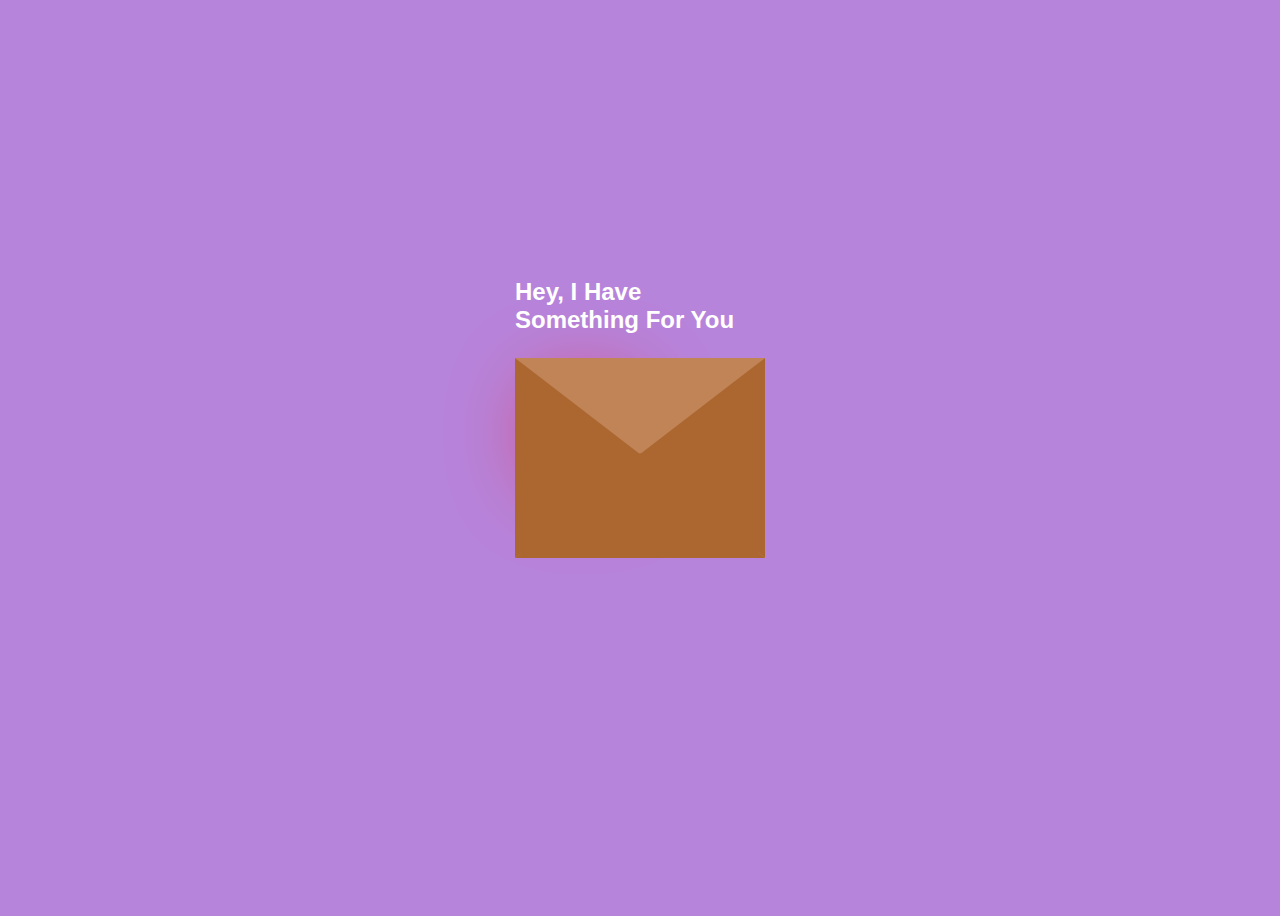
<file: index.html>
<!DOCTYPE html>
<html lang="en">
  <head>
    <meta charset="UTF-8" />
    <meta name="viewport" content="width=device-width, initial-scale=1.0" />
    <title>love letter</title>
    <link rel="stylesheet" href="Style3.css" />
  </head>
  <body>
    <div class="envelope">
      <div class="back"></div>
      <div class="letter">
        <div class="heart"></div>
        <div class="text">
          <p>
            I want to say <br />
            many thinks but, <br />
            i can't express so i made <br />
            this for you
          </p>
          <a href="new.html">Click here</a>
        </div>
      </div>
      <div class="front"></div>
      <div class="top"></div>
      <div class="shadow"></div>
      <div class="text1">
        <h2>Hey, I Have Something For You</h2>
      </div>
    </div>
  </body>
</html>
</file>
<file: Style3.css>
body {
  display: flex;
  align-items: center;
  justify-content: center;
  height: 100vh;
  background: #b784db;
}
.envelope {
  position: relative;
  cursor: pointer;
}

.back {
  position: relative;
  width: 250px;
  height: 200px;
  background: #d3a27f;
}
.front {
  position: absolute;
  border-right: 130px solid #ac6730;
  border-top: 100px solid transparent;
  border-bottom: 100px solid transparent;
  height: 0;
  width: 0;
  top: 0;
  left: 120px;
  z-index: 3;
}
.front:before {
  content: "";
  position: absolute;
  border-left: 130px solid #ac6730;
  border-top: 100px solid transparent;
  border-bottom: 100px solid transparent;
  height: 0;
  width: 0;
  top: -100px;
  left: -120px;
}
.front:after {
  content: "";
  position: absolute;
  border-bottom: 105px solid #ac6730;
  border-left: 125px solid transparent;
  border-right: 125px solid transparent;
  height: 0;
  width: 0;
  top: -5px;
  left: -120px;
}
.top {
  position: absolute;
  border-top: 105px solid #c08457;
  border-left: 125px solid transparent;
  border-right: 125px solid transparent;
  height: 0;
  width: 0;
  top: 0;
  transform-origin: top;
  transition: 0.4s;
}
.envelope:hover .top {
  transform: rotateX(160deg);
}
.letter {
  position: absolute;
  background: white;
  width: 230px;
  height: 180px;
  top: 10px;
  left: 10px;
  transition: 0.2s;
}
.envelope:hover .letter {
  transform: translateY(-100px);
  z-index: 2;
}
.text1 {
  position: absolute;
  color: white;
  font-family: sans-serif;
  top: -50%;
}
.text {
  text-align: center;
  font-size: 11px;
  font-family: Arial, Helvetica, sans-serif;
  margin-top: 20px;
  font-weight: bold;
  color: #f5f5dc;
  position: relative;
  top: -20px;
  left: 20px;
}

/*---heart -----*/
.heart {
  background-color: red;
  height: 70px;
  width: 70px;
  position: relative;
  top: 20px;
  left: 20px;
  transform: rotate(-45deg);
  box-shadow: -5px 10px 90px red;
  animation: untoldcoding 0.8s linear infinite;
}

@keyframes untoldcoding {
  0% {
    transform: rotate(-45deg) scale(1.05);
  }
  70% {
    transform: rotate(-45deg) scale(1);
  }
  100% {
    transform: rotate(-45deg) scale(0.8);
  }
}
.heart:before {
  content: "";
  position: absolute;
  height: 70px;
  width: 70px;
  background-color: red;
  top: -40px;
  border-radius: 50px;
}
.heart:after {
  content: "";
  position: absolute;
  height: 70px;
  width: 70px;
  background-color: red;
  right: -40px;
  border-radius: 50px;
}
</file>
